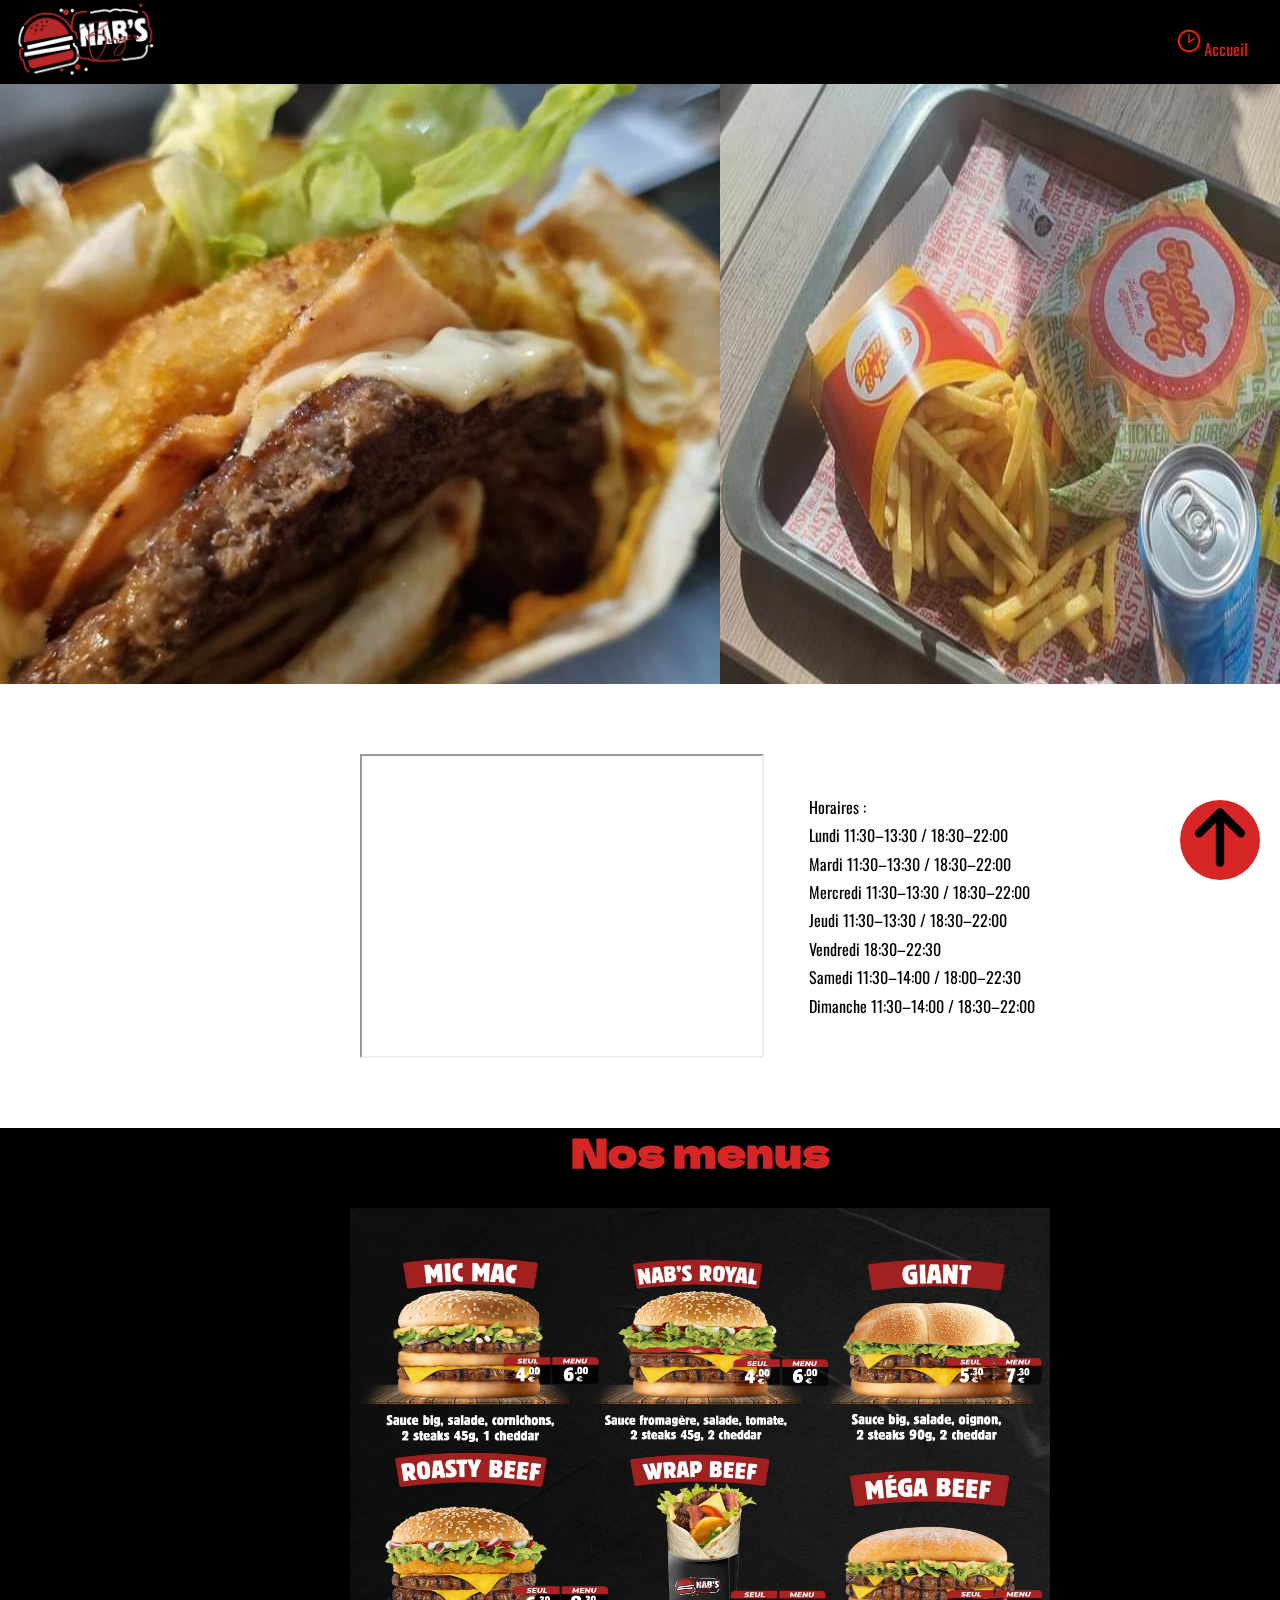
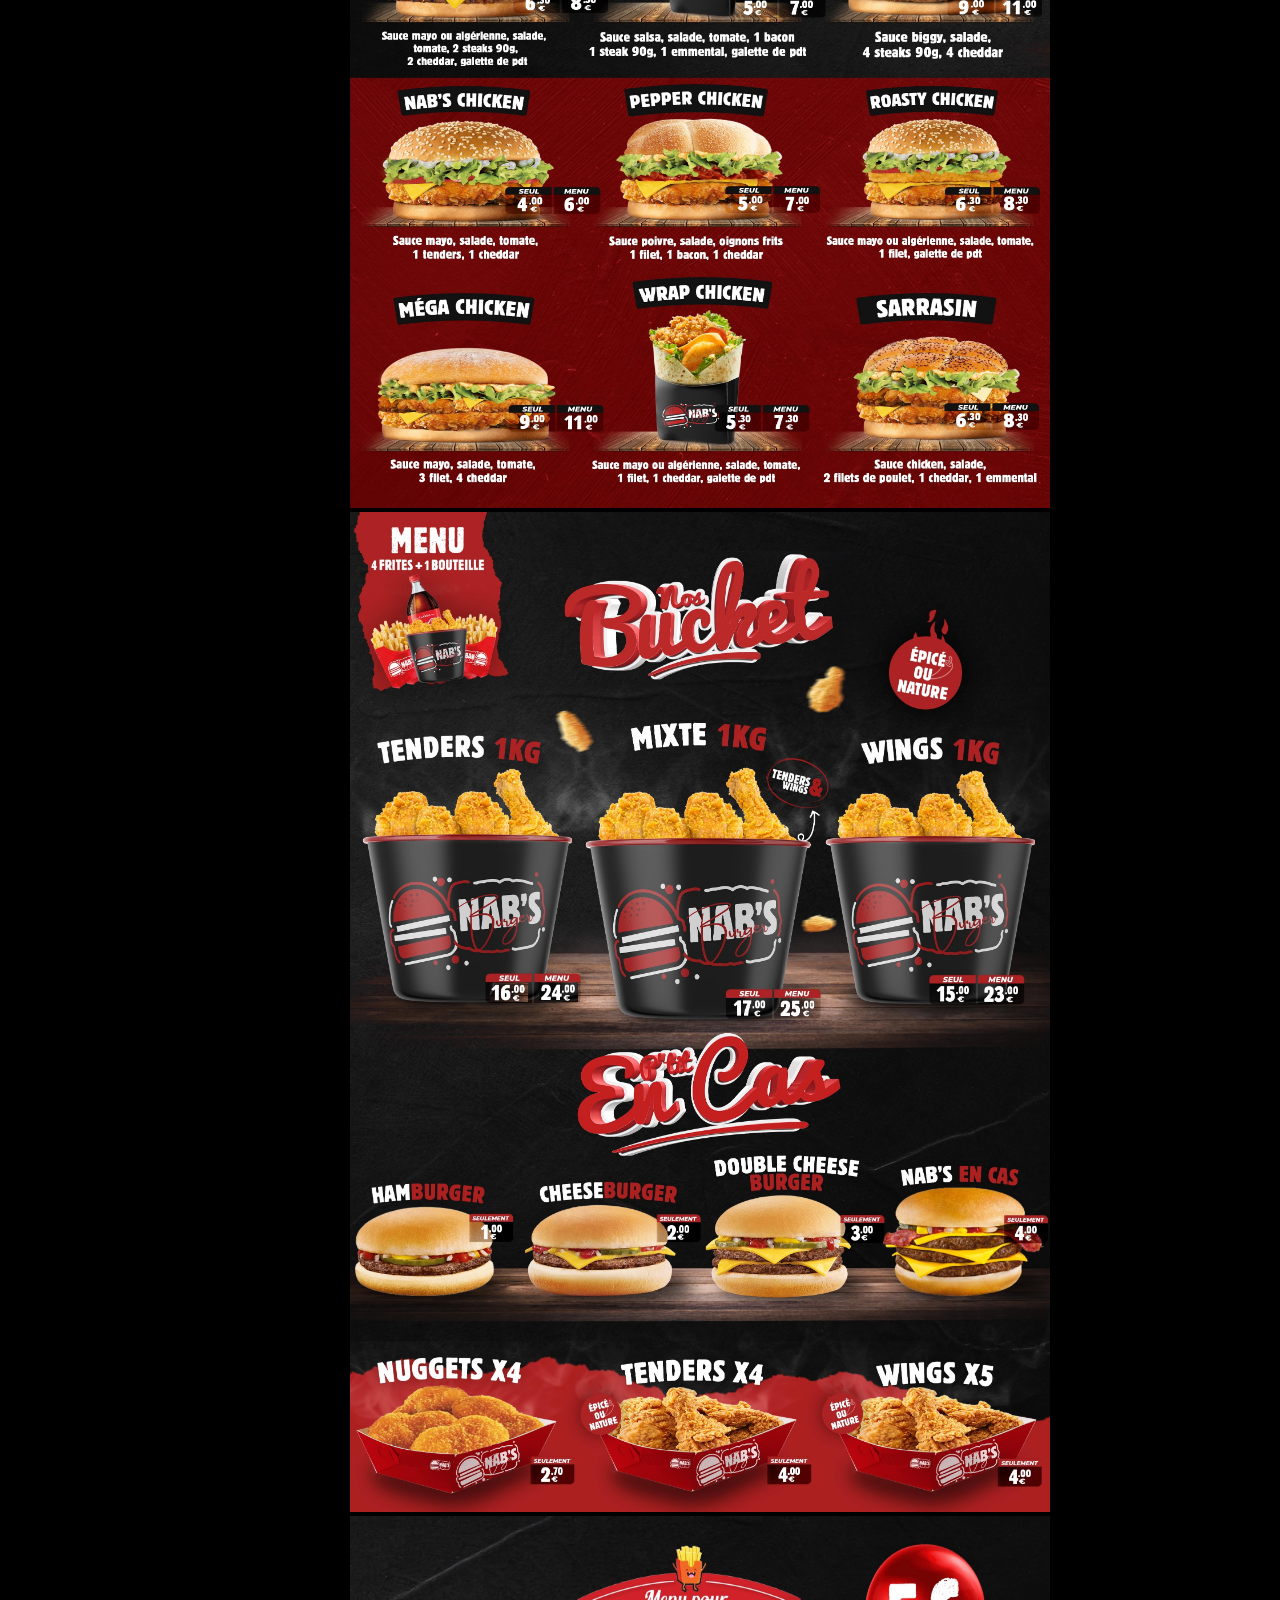
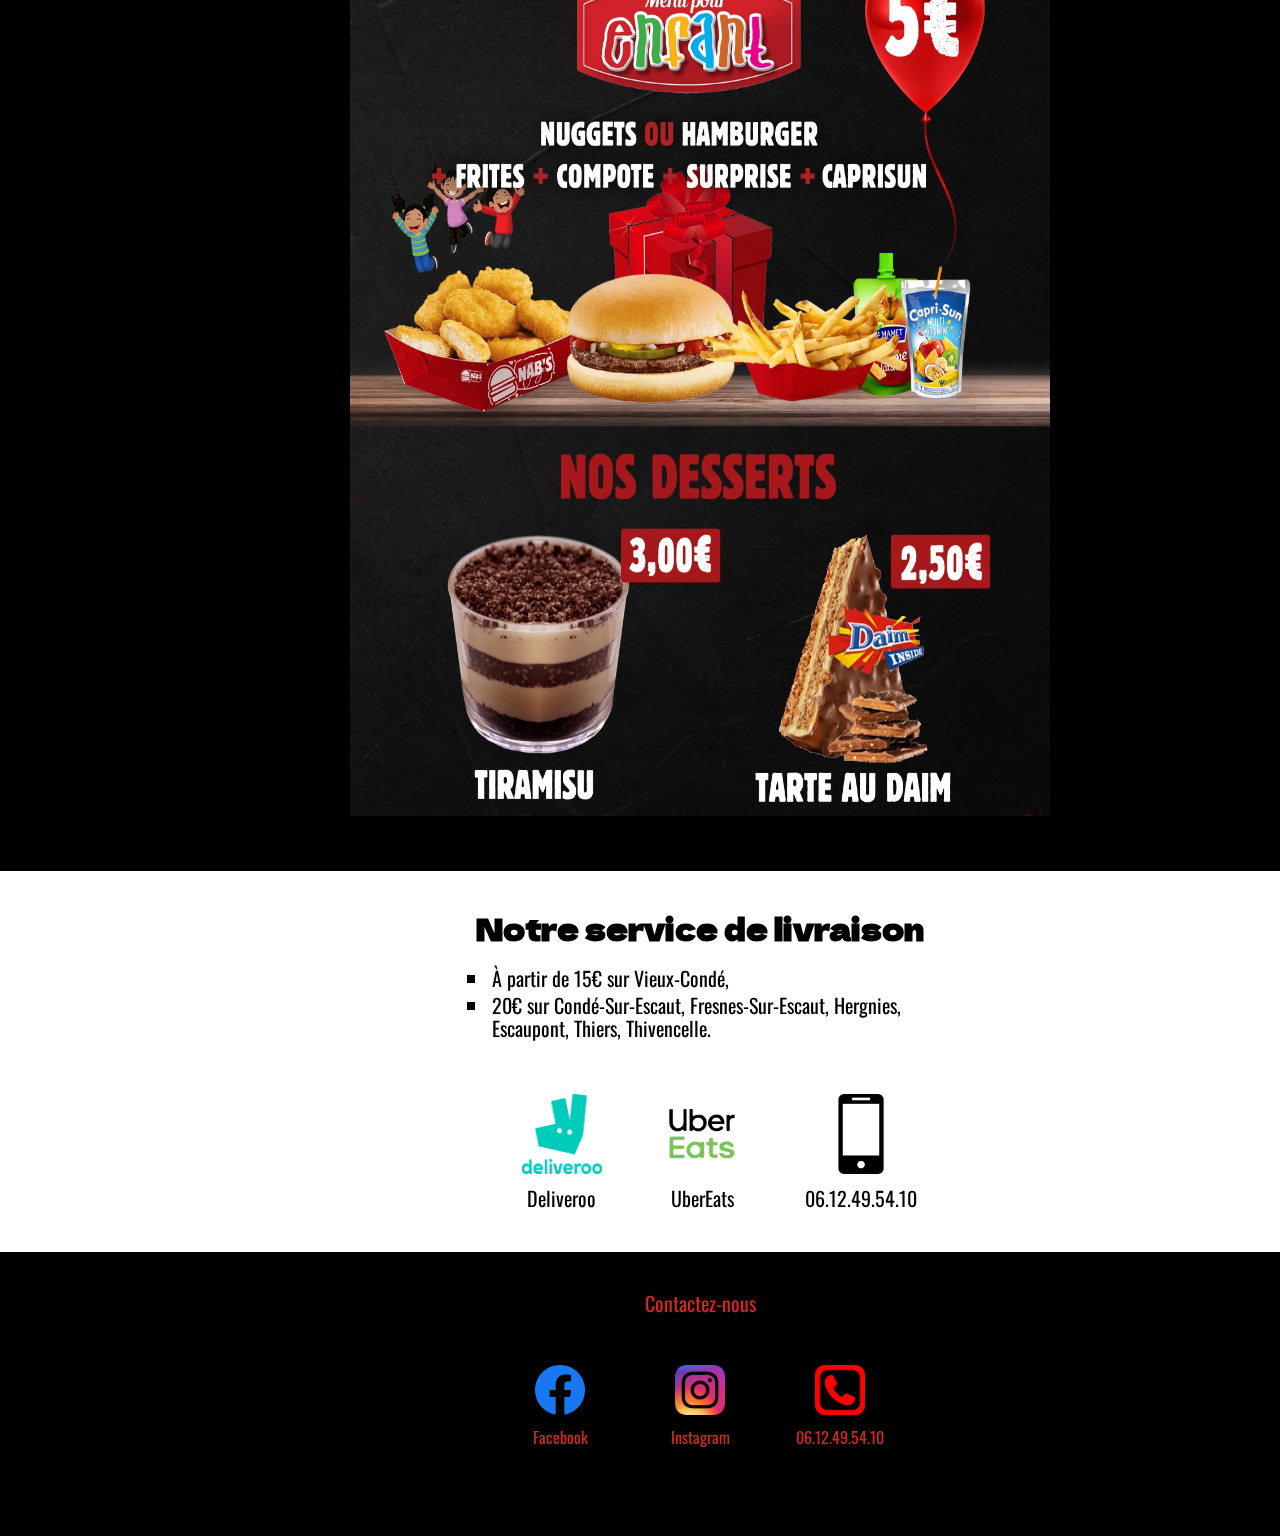
<file: index.html>
<!doctype html>
<html class="no-js" lang="">

<head>
  <meta charset="utf-8">
 
  <meta name="description" content="">
  <meta name="viewport" content="width=device-width, initial-scale=1">

  <meta property="og:title" content="">
  <meta property="og:type" content="">
  <meta property="og:url" content="">
  <meta property="og:image" content="">

  <link rel="manifest" href="site.webmanifest">
  <link rel="apple-touch-icon" href="icon.png">
  <!-- Place favicon.ico in the root directory -->

  <link rel="stylesheet" href="css/normalize.css">
  <link rel="stylesheet" href="Sass/main.css">

  <link rel="icon" type="image/png" href="./img/logo_nabs.png">

  <link rel="stylesheet" href="https://fontawesome.com/v5/icons/phone-square-alt?s=solid">

  <link rel="preconnect" href="https://fonts.googleapis.com">
  <link rel="preconnect" href="https://fonts.gstatic.com" crossorigin>
  <link href="https://fonts.googleapis.com/css2?family=Dela+Gothic+One&display=swap" rel="stylesheet">

  <link rel="preconnect" href="https://fonts.googleapis.com">
  <link rel="preconnect" href="https://fonts.gstatic.com" crossorigin>
  <link href="https://fonts.googleapis.com/css2?family=Oswald&display=swap" rel="stylesheet">

  <meta name="theme-color" content="#fafafa">

  
  <title>Nab's Burger</title>
</head>

<body>
  
  <nav>
    <img src="img/logo_nabs.png" alt="logo">
    <ul>
      <li><a href="#accueil"> <img class="food" src="img/horloge.png" alt="logo">Accueil</a></li>
      <li><a href="#menu"> <img class="food" src="img/hamburger1.png" alt="logo">Menu</a></li>
  </ul>
  </nav>

  <header >
    <div id="caroussel">
        <div class="images">
          <img src="img/img1.jpg" alt="hamburger1">
          <img src="img/img2.jpg" alt="hamburger2">
          <img src="img/img3.jpg" alt="hamburger3">
          <img src="img/img4.jpg" alt="hamburger4">
          <img src="img/img5.jpg" alt="hamburger4">
          <img src="img/img6.jpg" alt="hamburger3">
          <img src="img/img7.jpg" alt="hamburger4">
          <img src="img/img8.jpg" alt="hamburger4">
        </div>
    </div>
  </header>

  <main>

    <div class="btn">
      <a href="#">
      <img class="icone" src="arrow.svg" alt="retourner en haut" ></a>
    </div>

    <section class="flex_home">
      <iframe id ="map" src="https://www.google.com/maps/embed?pb=!1m18!1m12!1m3!1d2540.075745305163!2d3.5655895157316664!3d50.45831417947647!2m3!1f0!2f0!3f0!3m2!1i1024!2i768!4f13.1!3m3!1m2!1s0x47c2f12e6d2e9e7f%3A0x58c874340cc38226!2sNab&#39;s%20BURGER!5e0!3m2!1sfr!2sfr!4v1644408155469!5m2!1sfr!2sfr" ></iframe>

          <ul id="accueil">
            <li>
              Horaires :
            <li>
              Lundi	11:30–13:30 / 18:30–22:00
            </li>
            <li>
              Mardi	11:30–13:30 / 18:30–22:00
            </li>
            <li>
              Mercredi	11:30–13:30 / 18:30–22:00
            </li>
            <li>
              Jeudi	11:30–13:30 / 18:30–22:00
            </li>
            <li>
              Vendredi	18:30–22:30
            </li>
            <li>
              Samedi	11:30–14:00 / 18:00–22:30
            </li>
            <li>
              Dimanche	11:30–14:00 / 18:30–22:00
            </li>
          </ul>
    </section>

    <section>
      <div class="menu">
        <h2 id="menu">
          Nos menus
        </h2>
        <img src="img/menu1.jpg" alt="menu">
        <img class="bucket" src="img/menu2.jpg" alt="menu">


        <img class="child" src="img/menu_enfant_desserts.jpg" alt="menu enfant et desserts">
      </div>
    </section>

    <article class="service">
      <h1>
        Notre service de livraison
      </h1>
      <ul>
        <li>À partir de 15€ sur Vieux-Condé,</li>
        <li>20€ sur Condé-Sur-Escaut, Fresnes-Sur-Escaut, Hergnies, Escaupont, Thiers, Thivencelle.</li>
      </ul>

      <ul class="livraison">
        <li><a href="https://deliveroo.fr/fr/menu/valenciennes/etang-damaury/nabs-burger?geohash=u0fx11wx49u6" target="_blank"> <img src="img/deliveroo.png" alt="logo deliveroo">Deliveroo</a></li>
        <li><a href="https://www.ubereats.com/fr/store/nabs-burger/16Ovdt7VRfOTOo3PvM7Abw?diningMode=DELIVERY" target="_blank"> <img src="img/ubereats.png" alt="logo ubereats">UberEats</a></li>
        <li class="phone"><a href="tel:+33612495410"> <img src="img/phone.png" alt="logo téléphone">06.12.49.54.10</a></li>
      </ul>
    </article>

  </main>
  
  <footer>

    <p class="para_footer">
      Contactez-nous
    </p>

      <ul class="footer">
        <li>
          <a href="https://m.facebook.com/Nabs-Burger-287548646392400/" target="_blank">
          <img src="img/facebook.png" alt="facebook"> Facebook</a> 
        </li>

        <li>
          <a href="https://instagram.com/nabsburger?utm_medium=copy_link" target="_blank">
          <img src="img/instagram.png" alt="instagram">Instagram</a>
        </li>
        <li>
          <a href="tel:+33612495410"><img src="img/phone1.png" alt="téléphone">
            06.12.49.54.10
          </a>
        </li>
      </ul>
  </footer>
</body>

</html>
</file>
<file: Sass/main.css>
nav {
  display: flex;
  align-items: center;
  justify-content: space-between;
  background-color: black;
}
nav ul {
  display: flex;
  list-style: none;
  color: #c94e4e;
}
nav li {
  padding: 10px;
}
nav .food {
  width: 30px;
  height: 30px;
}
nav img {
  width: 160px;
  height: 80px;
}
nav a {
  text-decoration: none;
  color: #d62525;
  padding: 20px;
}

@media (min-width: 500px) and (max-width: 890px) {
  nav {
    display: flex;
    align-items: center;
    width: 780px;
    justify-content: space-between;
    background-color: black;
  }
  nav ul {
    display: flex;
    list-style: none;
    color: #c94e4e;
  }
  nav li {
    padding: 10px;
  }
  nav .food {
    width: 30px;
    height: 30px;
  }
  nav img {
    width: 160px;
    height: 80px;
  }
  nav a {
    text-decoration: none;
    color: #d62525;
    padding: 20px;
  }
}
@media (min-width: 320px) and (max-width: 500px) {
  nav {
    display: flex;
    align-items: center;
    width: 380px;
    justify-content: space-between;
    background-color: black;
  }
  nav ul {
    display: flex;
    list-style: none;
    color: #c94e4e;
  }
  nav li {
    font-size: 12px;
    padding: 12px;
  }
  nav .food {
    width: 20px;
    height: 20px;
  }
  nav img {
    width: 100px;
    height: 60px;
  }
  nav a {
    text-decoration: none;
    color: #d62525;
    padding: 20px;
  }
}
footer {
  background-color: black;
  padding-bottom: 50px;
  padding-top: 20px;
  width: 1400px;
}
footer .footer {
  display: flex;
  list-style: none;
  justify-content: center;
  padding: 20px;
  margin: 0 auto;
  font-size: 16px;
  color: #d62525;
}
footer .footer li {
  text-align: center;
  padding: 20px;
  width: 100px;
}
footer .footer li a {
  text-align: center;
  text-decoration: none;
  width: 100px;
  color: #d62525;
}
footer .footer li a:hover {
  text-decoration: underline;
}
footer .footer img {
  width: 50px;
  text-align: center;
  height: auto;
  padding: 10px;
  margin: 0 auto;
}

.para_footer {
  background-color: black;
  padding-top: 20px;
  color: #d62525;
  margin: 0;
  font-size: 20px;
  text-align: center;
}

@media (min-width: 500px) and (max-width: 890px) {
  footer {
    background-color: black;
    padding-bottom: 50px;
    padding-top: 20px;
    width: 780px;
  }
  footer .footer {
    display: flex;
    list-style: none;
    justify-content: center;
    padding: 20px;
    margin: 0 auto;
    font-size: 16px;
    color: #d62525;
  }
  footer .footer li {
    text-align: center;
    padding: 20px;
    width: 100px;
  }
  footer .footer li a {
    text-align: center;
    text-decoration: none;
    width: 100px;
    color: #d62525;
  }
  footer .footer img {
    width: 50px;
    text-align: center;
    height: auto;
    padding: 10px;
    margin: 0 auto;
  }

  .para_footer {
    background-color: black;
    padding-top: 20px;
    color: #d62525;
    margin: 0;
    font-size: 20px;
    text-align: center;
  }
}
@media (min-width: 320px) and (max-width: 500px) {
  footer {
    background-color: black;
    padding-bottom: 50px;
    padding-top: 20px;
    width: 380px;
  }
  footer .footer {
    display: flex;
    list-style: none;
    justify-content: center;
    align-items: center;
    flex-direction: column;
    padding: 20px;
    font-size: 16px;
    color: #d62525;
  }
  footer .footer li {
    flex-direction: row;
    text-align: center;
    padding: 20px;
  }
  footer .footer li a {
    text-align: center;
    text-decoration: none;
    font-size: 16px;
    width: 100px;
    color: #d62525;
  }
  footer .footer li a:hover {
    text-decoration: underline;
  }
  footer .footer img {
    width: 50px;
    text-align: center;
    height: auto;
    padding: 10px;
    margin: 0 auto;
  }
}
#caroussel {
  width: 1400px;
  height: 600px;
  overflow: hidden;
}
#caroussel .images {
  display: flex;
  -webkit-animation-duration: 20s;
          animation-duration: 20s;
  -webkit-animation-name: foods;
          animation-name: foods;
  -webkit-animation-iteration-count: infinite;
          animation-iteration-count: infinite;
}

@-webkit-keyframes foods {
  0% {
    transform: translateX(0);
  }
  25% {
    transform: translateX(-1450px);
  }
  50% {
    transform: translateX(-2900px);
  }
  75% {
    transform: translateX(-4350px);
  }
  100% {
    transform: translateX(0);
  }
}

@keyframes foods {
  0% {
    transform: translateX(0);
  }
  25% {
    transform: translateX(-1450px);
  }
  50% {
    transform: translateX(-2900px);
  }
  75% {
    transform: translateX(-4350px);
  }
  100% {
    transform: translateX(0);
  }
}
@media (min-width: 500px) and (max-width: 890px) {
  #caroussel {
    width: 780px;
    height: 600px;
    overflow: hidden;
  }
  #caroussel .images {
    display: flex;
    -webkit-animation-duration: 20s;
            animation-duration: 20s;
    -webkit-animation-name: foods;
            animation-name: foods;
    -webkit-animation-iteration-count: infinite;
            animation-iteration-count: infinite;
  }
}
@media (min-width: 320px) and (max-width: 500px) {
  #caroussel {
    width: 380px;
    height: 600px;
    overflow: hidden;
  }
  #caroussel .images {
    display: flex;
    -webkit-animation-duration: 20s;
            animation-duration: 20s;
    -webkit-animation-name: foods;
            animation-name: foods;
    -webkit-animation-iteration-count: infinite;
            animation-iteration-count: infinite;
  }
}
body {
  background-color: white;
  margin: 0 auto;
  width: 1400px;
}
body h1, body h2 {
  font-family: "Dela Gothic One", cursive;
}
body p, body ul, body li {
  font-family: "Oswald", sans-serif;
}

@media (min-width: 500px) and (max-width: 890px) {
  body {
    background-color: white;
    margin: 0 auto;
    width: 780px;
  }
}
@media (min-width: 320px) and (max-width: 500px) {
  body {
    background-color: white;
    margin: 0 auto;
    width: 380px;
  }
}
.color {
  background-color: black;
  margin: 0;
}

.grid {
  display: grid;
  grid-template-columns: repeat(3, 1fr);
  max-width: 1400px;
  width: 5px;
  margin: 0px auto;
  justify-content: center;
  gap: 100px;
}
.grid .name {
  background-color: #d62525;
  margin: 0 auto;
  text-align: center;
  padding: 3px;
  width: 100px;
  border-radius: 4px;
  margin-bottom: 8px;
  font-size: 20px;
}
.grid .grid-items {
  position: relative;
  padding: 3px;
}
.grid .grid-items .price {
  position: absolute;
  width: 100px;
  font-size: 18px;
  padding: 3px;
  background-color: white;
  left: 190px;
  bottom: 80px;
}
.grid img {
  width: 300px;
  height: 230px;
}

.btn {
  height: 80px;
  width: 80px;
  background: #d62525;
  border-radius: 50%;
  display: flex;
  justify-content: center;
  align-items: center;
  position: fixed;
  right: 20px;
  bottom: 20px;
  cursor: pointer;
}
.btn .icone {
  width: 50px;
  color: transparent;
}

@media (prefers-reduced-motion: no-preference) {
  html {
    scroll-behavior: smooth;
  }
}
@media (min-width: 320px) and (max-width: 500px) {
  .btn {
    height: 60px;
    width: 60px;
    background: #d62525;
    border-radius: 50%;
    display: flex;
    justify-content: center;
    align-items: center;
    position: fixed;
    right: 20px;
    bottom: 20px;
    cursor: pointer;
  }
  .btn .icone {
    width: 30px;
    color: transparent;
  }
}
.flex_home {
  display: flex;
  justify-content: center;
  align-items: center;
  margin-top: 70px;
  margin-bottom: 70px;
}
.flex_home ul {
  display: flex;
  list-style: none;
  flex-direction: column;
}
.flex_home li {
  padding: 5px;
}
.flex_home #map {
  width: 400px;
  height: 300px;
}

.menu {
  text-align: center;
  background-color: black;
  padding-bottom: 50px;
}
.menu h2 {
  color: #d62525;
  font-size: 40px;
  font-family: "Dela Gothic One", cursive;
}
.menu img {
  width: 700px;
  height: 900px;
  margin: 0;
}
.menu .bucket {
  width: 700px;
  height: 1000px;
}
.menu .child {
  width: 700px;
  margin: 0;
}

.service {
  width: 500px;
  margin: 0 auto;
  margin-top: 40px;
  margin-bottom: 40px;
}
.service h1 {
  text-align: center;
  font-size: 30px;
}
.service ul {
  list-style: square;
}
.service li {
  padding: 2px;
  font-size: 20px;
}
.service .livraison {
  display: flex;
  list-style: none;
  margin-top: 40px;
}
.service .livraison li {
  text-align: center;
}
.service .livraison a {
  text-decoration: none;
  color: black;
}
.service .livraison img {
  width: 80px;
  height: 80px;
  padding: 10px;
  margin: 0 auto;
  transition: all 0.5s ease;
}
.service .livraison img:hover {
  transform: rotate(-15deg);
}

@media (min-width: 320px) and (max-width: 500px) {
  .flex_home {
    display: flex;
    justify-content: center;
    align-items: center;
    margin-top: 70px;
    margin-bottom: 70px;
    width: 380px;
    flex-direction: column;
  }
  .flex_home ul {
    display: flex;
    list-style: none;
    flex-direction: column;
  }
  .flex_home li {
    padding: 5px;
  }
  .flex_home #map {
    width: 250px;
    height: 250px;
  }

  .menu {
    text-align: center;
    background-color: black;
    padding-bottom: 50px;
    width: 380px;
  }
  .menu h2 {
    color: #d62525;
    font-size: 30px;
    font-family: "Dela Gothic One", cursive;
  }
  .menu img {
    width: 380px;
    height: 500px;
    margin: 0;
  }
  .menu .bucket {
    width: 380px;
    height: 500px;
  }
  .menu .child {
    width: 380px;
    margin: 0;
  }

  .service {
    width: 380px;
    margin: 0;
    margin-top: 40px;
    margin-bottom: 40px;
  }
  .service h1 {
    text-align: center;
    font-size: 30px;
  }
  .service ul {
    list-style: square;
  }
  .service li {
    padding: 2px;
    font-size: 20px;
  }
  .service .livraison {
    display: flex;
    align-items: center;
    list-style: none;
    flex-direction: column;
    margin-top: 40px;
  }
  .service .livraison li {
    text-align: center;
  }
  .service .livraison img {
    width: 60px;
    height: 60px;
    padding: 10px;
    margin: 0 auto;
  }
}
</file>
